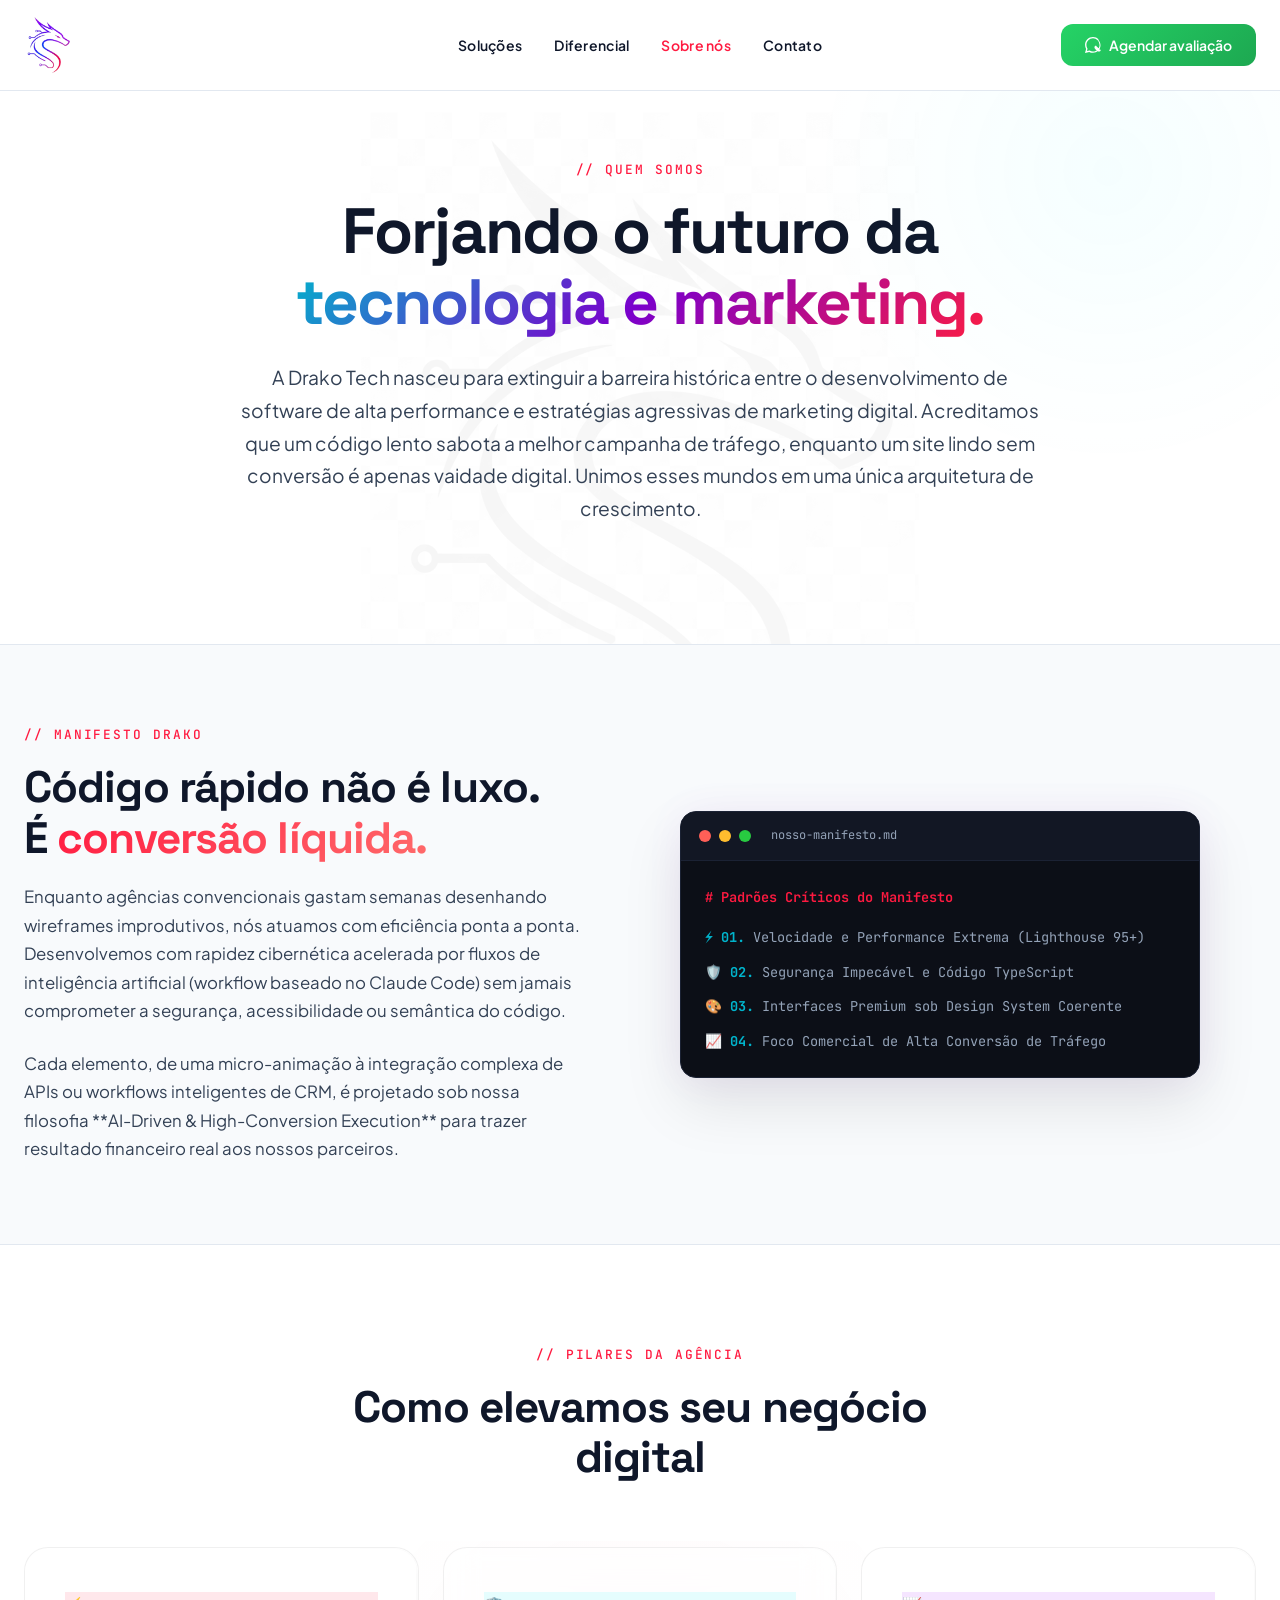
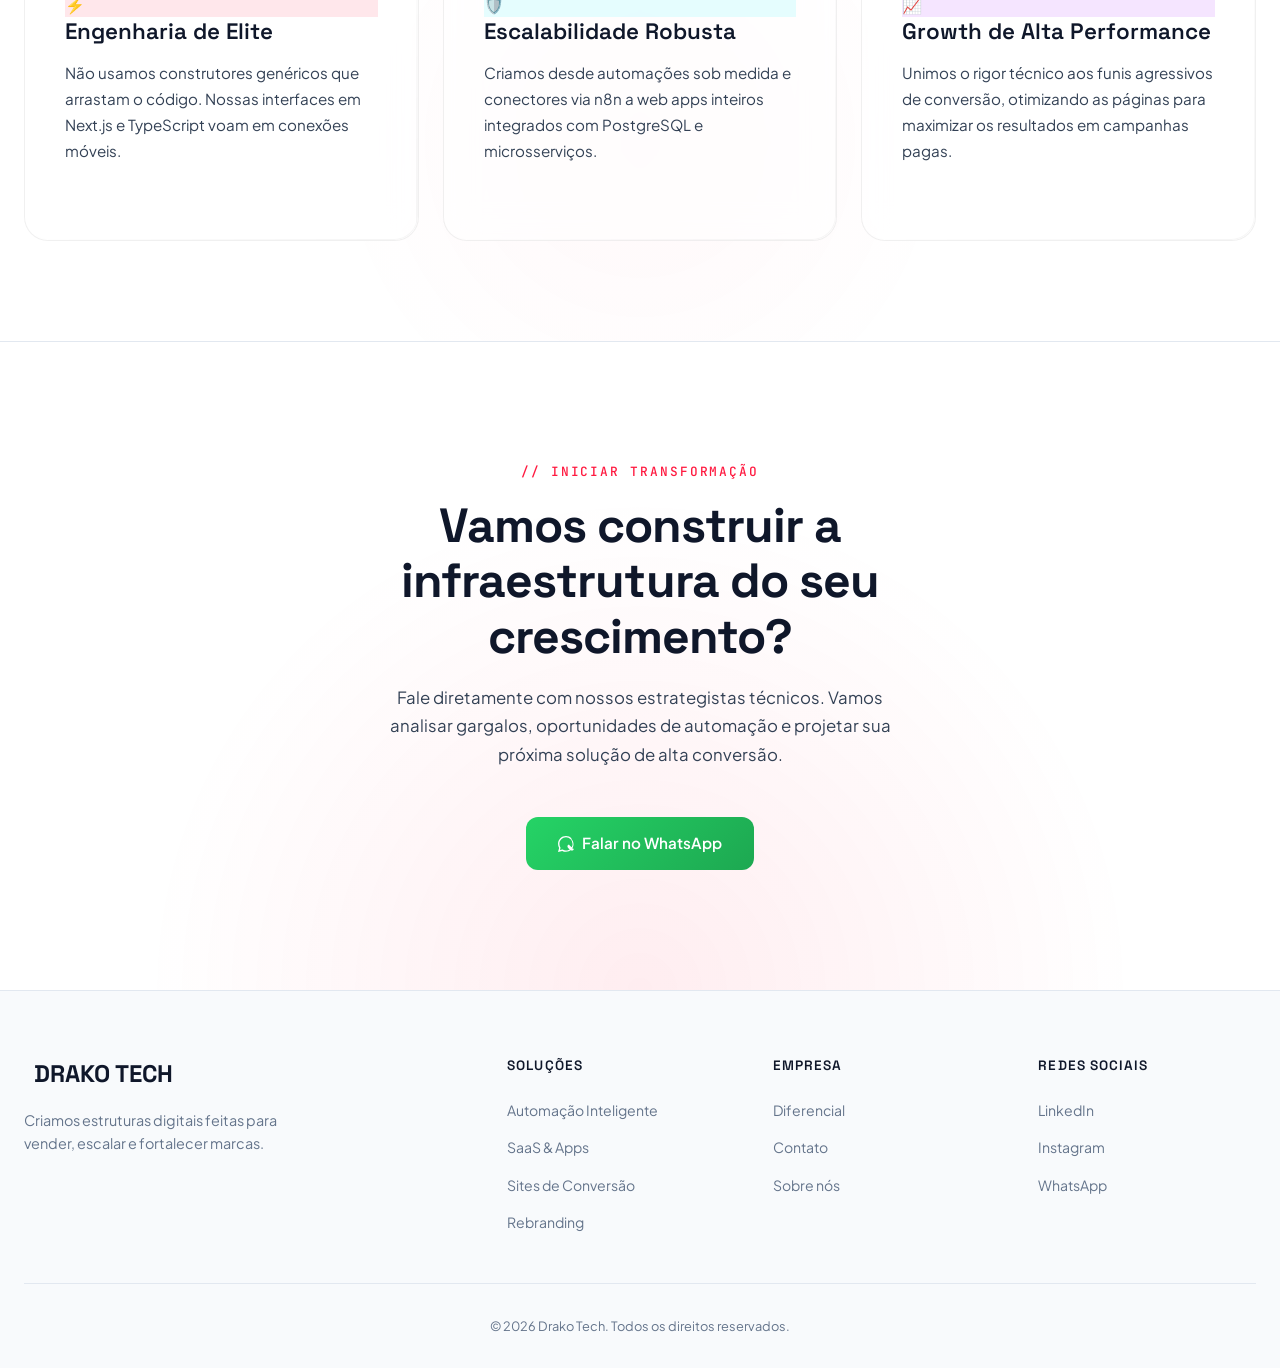
<file: sobre.html>
<!DOCTYPE html>
<html lang="pt-BR">
<head>
  <meta charset="UTF-8">
  <meta name="viewport" content="width=device-width, initial-scale=1.0">
  <title>Sobre Nós — Drako Tech</title>
  <meta name="description" content="Conheça a Drako Tech. Uma agência boutique de tecnologia de ponta e marketing digital de alta conversão impulsionada por inteligência artificial.">
  <meta name="theme-color" content="#06080F">
  <link rel="icon" type="image/svg+xml" href="data:image/svg+xml,<svg xmlns='http://www.w3.org/2000/svg' viewBox='0 0 100 100'><text y='.9em' font-size='90'>🔥</text></svg>">
  <link rel="stylesheet" href="styles.css">
</head>
<body>

  <!-- ========== HEADER & NAVIGATION ========== -->
  <header class="site-header">
    <nav class="nav-wrapper scrolled" role="navigation" aria-label="Navegação principal">
      <div class="nav-inner">
        <div class="nav-logo-container">
          <a href="index.html" class="nav-logo" aria-label="Drako Tech - Início">
            <img src="Logo/teste1.png" alt="Drako Tech Logo" class="logo-img">
          </a>
        </div>
        <ul class="nav-links">
          <li><a href="index.html#solutions" class="text-[var(--color-text-primary)] font-semibold hover:text-[var(--color-primary)] transition-colors duration-300">Soluções</a></li>
          <li><a href="index.html#ai-powered" class="text-[var(--color-text-primary)] font-semibold hover:text-[var(--color-primary)] transition-colors duration-300">Diferencial</a></li>
          <li><a href="sobre.html" class="text-[var(--color-text-primary)] font-semibold hover:text-[var(--color-primary)] transition-colors duration-300 active">Sobre nós</a></li>
          <li><a href="index.html#contact" class="text-[var(--color-text-primary)] font-semibold hover:text-[var(--color-primary)] transition-colors duration-300">Contato</a></li>
        </ul>
        <div class="nav-cta-container">
          <a href="https://wa.me/5500000000000?text=Olá!%20Quero%20agendar%20uma%20avaliação%20com%20a%20Drako%20Tech." class="nav-cta shadow-md hover:shadow-lg transition-shadow duration-300" target="_blank" rel="noopener noreferrer">
            <svg xmlns="http://www.w3.org/2000/svg" width="16" height="16" fill="currentColor" viewBox="0 0 16 16" aria-hidden="true" focusable="false" style="display: inline-block; vertical-align: middle;">
              <path d="M13.601 2.326A7.85 7.85 0 0 0 7.994 0C3.627 0 .068 3.558.064 7.926c0 1.399.366 2.76 1.057 3.965L0 16l4.204-1.102a7.9 7.9 0 0 0 3.79.907h.003c4.141 0 7.505-3.36 7.505-7.505 0-2.07-.822-4.014-2.312-5.504zM7.994 14.521a6.6 6.6 0 0 1-3.356-.92l-.24-.144-2.494.654.666-2.433-.156-.251a6.56 6.56 0 0 1-1.007-3.505c0-3.626 2.957-6.584 6.591-6.584a6.56 6.56 0 0 1 4.66 1.931 6.56 6.56 0 0 1 1.928 4.66c-.004 3.639-2.961 6.592-6.592 6.592m3.69-4.98c-.202-.1-.1.195-.19-.485-.226-.243-.465-.32-.69-.32-.15 0-.3 0-.415.005-.116.005-.275.043-.415.195-.14.152-.54.528-.54 1.287s.55 1.493.625 1.596c.075.101 1.08 1.649 2.617 2.31.366.157.65.25.874.32.368.117.702.1.968.06.297-.044.914-.374 1.04-.734.127-.36.127-.669.089-.734-.038-.065-.14-.1-.343-.2z"/>
            </svg>
            Agendar avaliação
          </a>
          <button class="mobile-toggle" aria-label="Abrir menu" aria-expanded="false">
            <span></span><span></span><span></span>
          </button>
        </div>
      </div>
    </nav>
  </header>

  <!-- Mobile Menu -->
  <div class="mobile-menu" role="dialog" aria-label="Menu mobile">
    <a href="index.html#solutions">Soluções</a>
    <a href="index.html#ai-powered">Diferencial</a>
    <a href="sobre.html" class="active">Sobre nós</a>
    <a href="index.html#contact">Contato</a>
    <a href="https://wa.me/5500000000000?text=Olá!%20Quero%20agendar%20uma%20avaliação%20com%20a%20Drako%20Tech." class="nav-cta" style="margin-top:16px;" target="_blank" rel="noopener noreferrer">
      <svg xmlns="http://www.w3.org/2000/svg" width="16" height="16" fill="currentColor" viewBox="0 0 16 16" aria-hidden="true" focusable="false" style="display: inline-block; vertical-align: middle;">
        <path d="M13.601 2.326A7.85 7.85 0 0 0 7.994 0C3.627 0 .068 3.558.064 7.926c0 1.399.366 2.76 1.057 3.965L0 16l4.204-1.102a7.9 7.9 0 0 0 3.79.907h.003c4.141 0 7.505-3.36 7.505-7.505 0-2.07-.822-4.014-2.312-5.504zM7.994 14.521a6.6 6.6 0 0 1-3.356-.92l-.24-.144-2.494.654.666-2.433-.156-.251a6.56 6.56 0 0 1-1.007-3.505c0-3.626 2.957-6.584 6.591-6.584a6.56 6.56 0 0 1 4.66 1.931 6.56 6.56 0 0 1 1.928 4.66c-.004 3.639-2.961 6.592-6.592 6.592m3.69-4.98c-.202-.1-.1.195-.19-.485-.226-.243-.465-.32-.69-.32-.15 0-.3 0-.415.005-.116.005-.275.043-.415.195-.14.152-.54.528-.54 1.287s.55 1.493.625 1.596c.075.101 1.08 1.649 2.617 2.31.366.157.65.25.874.32.368.117.702.1.968.06.297-.044.914-.374 1.04-.734.127-.36.127-.669.089-.734-.038-.065-.14-.1-.343-.2z"/>
      </svg>
      Agendar avaliação
    </a>
  </div>

  <!-- ========== MAIN CONTENT ========== -->
  <main id="main-content">

    <!-- ========== ABOUT HERO SECTION ========== -->
  <section class="about-hero" id="about-hero" style="padding: 160px 0 80px; min-height: auto; position: relative; overflow: hidden;">
    <div style="content: ''; position: absolute; top: -20%; right: -10%; width: 600px; height: 600px; background: radial-gradient(circle, rgba(0, 240, 255, 0.04) 0%, transparent 70%); pointer-events: none;"></div>
    <div class="section-container">
      <div style="max-width: 800px; margin: 0 auto; text-align: center;">
        <p class="section-label reveal visible">// Quem somos</p>
        <h1 style="font-family: var(--font-heading); font-size: clamp(2.5rem, 5vw, 4rem); font-weight: 700; line-height: 1.1; margin-bottom: 24px; letter-spacing: -0.03em;">
          Forjando o futuro da <span class="gradient-text">tecnologia e marketing.</span>
        </h1>
        <p class="section-desc reveal visible" style="max-width: 100%; font-size: 1.2rem; line-height: 1.7; margin-bottom: 40px; color: var(--color-text-secondary);">
          A Drako Tech nasceu para extinguir a barreira histórica entre o desenvolvimento de software de alta performance e estratégias agressivas de marketing digital. Acreditamos que um código lento sabota a melhor campanha de tráfego, enquanto um site lindo sem conversão é apenas vaidade digital. Unimos esses mundos em uma única arquitetura de crescimento.
        </p>
      </div>
    </div>
  </section>

  <!-- ========== MANIFESTO SECTION ========== -->
  <section class="manifesto-section" style="padding: 80px 0; background: var(--color-bg-surface); position: relative; border-top: 1px solid var(--color-border); border-bottom: 1px solid var(--color-border);">
    <div class="section-container">
      <div class="ai-grid">
        <div class="reveal visible">
          <p class="section-label">// Manifesto Drako</p>
          <h2 class="section-title">Código rápido não é luxo.<br>É <span class="gradient-text-red">conversão líquida.</span></h2>
          <p class="section-desc" style="margin-bottom: 24px;">
            Enquanto agências convencionais gastam semanas desenhando wireframes improdutivos, nós atuamos com eficiência ponta a ponta. Desenvolvemos com rapidez cibernética acelerada por fluxos de inteligência artificial (workflow baseado no Claude Code) sem jamais comprometer a segurança, acessibilidade ou semântica do código.
          </p>
          <p class="section-desc" style="margin-bottom: 0;">
            Cada elemento, de uma micro-animação à integração complexa de APIs ou workflows inteligentes de CRM, é projetado sob nossa filosofia **AI-Driven & High-Conversion Execution** para trazer resultado financeiro real aos nossos parceiros.
          </p>
        </div>
        <div class="reveal visible" style="position: relative;">
          <div class="code-window" style="box-shadow: 0 25px 60px rgba(0, 0, 0, 0.1), 0 0 40px rgba(157, 0, 255, 0.05);">
            <div class="code-window-bar">
              <span></span><span></span><span></span>
              <span class="file-name">nosso-manifesto.md</span>
            </div>
            <div class="code-content" style="min-height: auto; padding: 24px; font-family: var(--font-mono); font-size: 0.85rem; line-height: 1.8;">
              <p style="color: var(--color-primary); margin-bottom: 16px; font-weight: 600;"># Padrões Críticos do Manifesto</p>
              <ul style="list-style: none; padding-left: 0;">
                <li style="margin-bottom: 10px;"><span style="color: var(--color-secondary); font-weight: bold;">⚡ 01.</span> Velocidade e Performance Extrema (Lighthouse 95+)</li>
                <li style="margin-bottom: 10px;"><span style="color: var(--color-secondary); font-weight: bold;">🛡️ 02.</span> Segurança Impecável e Código TypeScript</li>
                <li style="margin-bottom: 10px;"><span style="color: var(--color-secondary); font-weight: bold;">🎨 03.</span> Interfaces Premium sob Design System Coerente</li>
                <li style="margin-bottom: 0;"><span style="color: var(--color-secondary); font-weight: bold;">📈 04.</span> Foco Comercial de Alta Conversão de Tráfego</li>
              </ul>
            </div>
          </div>
        </div>
      </div>
    </div>
  </section>

  <!-- ========== VALUES/PILLARS ========== -->
  <section class="pillars-section" style="padding: 100px 0; position: relative;">
    <div style="content: ''; position: absolute; bottom: 0; left: 50%; transform: translateX(-50%); width: 800px; height: 400px; background: radial-gradient(circle, rgba(255, 26, 64, 0.03) 0%, transparent 70%); pointer-events: none;"></div>
    <div class="section-container">
      <div style="text-align: center; max-width: 600px; margin: 0 auto 64px;">
        <p class="section-label">// Pilares da Agência</p>
        <h2 class="section-title">Como elevamos seu negócio digital</h2>
      </div>
      <div class="bento-grid" style="display: grid; grid-template-columns: repeat(3, 1fr); gap: 24px;">
        <div class="bento-card reveal visible">
          <div class="bento-icon red" style="background: rgba(255, 26, 64, 0.1); color: var(--color-primary);">⚡</div>
          <h3>Engenharia de Elite</h3>
          <p>Não usamos construtores genéricos que arrastam o código. Nossas interfaces em Next.js e TypeScript voam em conexões móveis.</p>
        </div>
        <div class="bento-card reveal visible">
          <div class="bento-icon cyan" style="background: rgba(0, 240, 255, 0.1); color: var(--color-secondary);">🛡️</div>
          <h3>Escalabilidade Robusta</h3>
          <p>Criamos desde automações sob medida e conectores via n8n a web apps inteiros integrados com PostgreSQL e microsserviços.</p>
        </div>
        <div class="bento-card reveal visible">
          <div class="bento-icon purple" style="background: rgba(157, 0, 255, 0.1); color: var(--color-tertiary);">📈</div>
          <h3>Growth de Alta Performance</h3>
          <p>Unimos o rigor técnico aos funis agressivos de conversão, otimizando as páginas para maximizar os resultados em campanhas pagas.</p>
        </div>
      </div>
    </div>
  </section>

  <!-- ========== CTA SECTION ========== -->
  <section class="cta-section" id="contact" style="border-top: 1px solid var(--color-border);">
    <div class="section-container">
      <p class="section-label reveal">// Iniciar Transformação</p>
      <h2 class="section-title reveal">
        Vamos construir a infraestrutura do seu crescimento?
      </h2>
      <p class="section-desc reveal">
        Fale diretamente com nossos estrategistas técnicos. Vamos analisar gargalos, oportunidades de automação e projetar sua próxima solução de alta conversão.
      </p>
      <div class="cta-actions reveal">
        <a href="https://wa.me/5500000000000?text=Olá!%20Quero%20agendar%20um%20diagnóstico%20com%20a%20Drako%20Tech." class="btn-primary" target="_blank" rel="noopener noreferrer">
          <svg xmlns="http://www.w3.org/2000/svg" width="16" height="16" fill="currentColor" viewBox="0 0 16 16" aria-hidden="true" focusable="false" style="display: inline-block; vertical-align: middle;">
            <path d="M13.601 2.326A7.85 7.85 0 0 0 7.994 0C3.627 0 .068 3.558.064 7.926c0 1.399.366 2.76 1.057 3.965L0 16l4.204-1.102a7.9 7.9 0 0 0 3.79.907h.003c4.141 0 7.505-3.36 7.505-7.505 0-2.07-.822-4.014-2.312-5.504zM7.994 14.521a6.6 6.6 0 0 1-3.356-.92l-.24-.144-2.494.654.666-2.433-.156-.251a6.56 6.56 0 0 1-1.007-3.505c0-3.626 2.957-6.584 6.591-6.584a6.56 6.56 0 0 1 4.66 1.931 6.56 6.56 0 0 1 1.928 4.66c-.004 3.639-2.961 6.592-6.592 6.592m3.69-4.98c-.202-.1-.1.195-.19-.485-.226-.243-.465-.32-.69-.32-.15 0-.3 0-.415.005-.116.005-.275.043-.415.195-.14.152-.54.528-.54 1.287s.55 1.493.625 1.596c.075.101 1.08 1.649 2.617 2.31.366.157.65.25.874.32.368.117.702.1.968.06.297-.044.914-.374 1.04-.734.127-.36.127-.669.089-.734-.038-.065-.14-.1-.343-.2z"/>
          </svg>
          Falar no WhatsApp
        </a>
      </div>
    </div>
  </section>

  </main>

  <!-- ========== FOOTER ========== -->
  <footer class="footer" role="contentinfo">
    <div class="section-container">
      <div class="footer-grid">

        <div class="footer-brand">
          <a href="index.html" class="nav-logo">
            <span class="logo-dot" aria-hidden="true"></span>
            DRAKO TECH
          </a>
          <p>Criamos estruturas digitais feitas para vender, escalar e fortalecer marcas.</p>
        </div>

        <div>
          <h4>Soluções</h4>
          <ul>
            <li><a href="index.html#solutions">Automação Inteligente</a></li>
            <li><a href="index.html#solutions">SaaS & Apps</a></li>
            <li><a href="index.html#solutions">Sites de Conversão</a></li>
            <li><a href="index.html#solutions">Rebranding</a></li>
          </ul>
        </div>

        <div>
          <h4>Empresa</h4>
          <ul>
            <li><a href="index.html#ai-powered">Diferencial</a></li>
            <li><a href="index.html#contact">Contato</a></li>
            <li><a href="sobre.html">Sobre nós</a></li>
          </ul>
        </div>

        <div class="flex flex-col items-center text-center md:-ml-8 lg:-ml-12">
          <h4 class="text-center">Redes sociais</h4>
          <ul class="flex flex-row items-center justify-center gap-6 !m-0 !p-0">
            <li class="!mb-0"><a href="#" target="_blank" rel="noopener" class="transition-colors hover:text-[var(--color-primary)]">LinkedIn</a></li>
            <li class="!mb-0"><a href="#" target="_blank" rel="noopener" class="transition-colors hover:text-[var(--color-primary)]">Instagram</a></li>
            <li class="!mb-0"><a href="https://wa.me/5500000000000?text=Olá!%20Quero%20agendar%20um%20diagnóstico%20com%20a%20Drako%20Tech." target="_blank" rel="noopener" class="transition-colors hover:text-[var(--color-primary)]">WhatsApp</a></li>
          </ul>
        </div>

      </div>

      <div class="footer-bottom">
        <span>© 2026 Drako Tech. Todos os direitos reservados.</span>
      </div>
    </div>
  </footer>

  <script src="script.js"></script>
</body>
</html>
</file>
<file: styles.css>
/* ============================================
   DRAKO TECH — Design System CSS
   Cyber-Dragon Premium Dark Theme
   ============================================ */

@import url('https://fonts.googleapis.com/css2?family=Space+Grotesk:wght@400;500;600;700&family=Plus+Jakarta+Sans:wght@400;500;600;700&family=JetBrains+Mono:wght@400;500&display=swap');

:root {
  --color-primary: #FF1A40;
  --color-secondary: #00B4CC;
  --color-tertiary: #7A00CC;
  --color-whatsapp: #25D366;
  --color-whatsapp-hover: #20BA59;
  --grad-whatsapp: linear-gradient(135deg, #25D366 0%, #1DA851 100%);
  --grad-whatsapp-hover: linear-gradient(135deg, #2cf477 0%, #20c15d 100%);
  --color-bg-base: #FFFFFF;
  --color-bg-surface: #F8FAFC;
  --color-bg-elevated: #F1F5F9;
  --color-border: #E2E8F0;
  --color-border-hover: #CBD5E1;
  --color-text-primary: #0F172A;
  --color-text-secondary: #334155;
  --color-text-muted: #64748B;
  --font-heading: 'Space Grotesk', sans-serif;
  --font-body: 'Plus Jakarta Sans', sans-serif;
  --font-mono: 'JetBrains Mono', monospace;
}

*, *::before, *::after { box-sizing: border-box; margin: 0; padding: 0; }

html { scroll-behavior: smooth; font-size: 16px; }

body {
  font-family: var(--font-body);
  background-color: var(--color-bg-base);
  color: var(--color-text-primary);
  line-height: 1.6;
  overflow-x: hidden;
  -webkit-font-smoothing: antialiased;
}

/* Silhueta de Fundo Premium da Logo (Efeito de Fundo Ausente) */
body::before {
  content: '';
  position: fixed;
  top: 55%;
  left: 50%;
  transform: translate(-50%, -50%);
  width: 85vw;
  height: 85vh;
  max-width: 900px;
  max-height: 900px;
  background-image: url('Logo/LOGO SEM FUNDO V3.png');
  background-size: contain;
  background-repeat: no-repeat;
  background-position: center;
  opacity: 0.038; /* Visibilidade de fundo ajustada em +8% para 0.038, mantendo o design premium e legibilidade */
  pointer-events: none;
  z-index: -1;
  filter: grayscale(100%) contrast(1.2);
}

/* === UTILITY === */
.gradient-text {
  background: linear-gradient(135deg, var(--color-secondary) 0%, var(--color-tertiary) 50%, var(--color-primary) 100%);
  -webkit-background-clip: text;
  -webkit-text-fill-color: transparent;
  background-clip: text;
}

.gradient-text-red {
  background: linear-gradient(135deg, var(--color-primary) 0%, #FF6B6B 100%);
  -webkit-background-clip: text;
  -webkit-text-fill-color: transparent;
  background-clip: text;
}

.section-container {
  max-width: 1280px;
  margin: 0 auto;
  padding: 0 24px;
}

/* === NAVIGATION === */
.nav-wrapper {
  position: fixed;
  top: 0;
  left: 0;
  right: 0;
  z-index: 100;
  padding: 16px 24px;
  background: #FFFFFF;
  border-bottom: 1px solid var(--color-border);
  transition: transform 0.4s cubic-bezier(0.16, 1, 0.3, 1), background 0.4s ease, box-shadow 0.3s ease;
}

.nav-wrapper.nav-hidden {
  transform: translateY(-100%);
}

.nav-wrapper.scrolled {
  background: #FFFFFF;
  box-shadow: 0 4px 20px rgba(0, 0, 0, 0.05);
  border-bottom: 1px solid var(--color-border);
}

.nav-inner {
  max-width: 1280px;
  margin: 0 auto;
  display: grid;
  grid-template-columns: 200px 1fr 200px;
  align-items: center;
}

.nav-logo-container {
  justify-self: start;
}

.nav-logo {
  font-family: var(--font-heading);
  font-size: 1.5rem;
  font-weight: 700;
  text-decoration: none;
  color: var(--color-text-primary);
  display: flex;
  align-items: center;
  gap: 10px;
}

.logo-img {
  height: 58px;
  width: auto;
  display: block;
  object-fit: contain;
  mix-blend-mode: multiply; /* Remove qualquer fundo branco residual da imagem sobre o fundo claro da navbar */
  transition: transform 0.3s cubic-bezier(0.16, 1, 0.3, 1);
}

.logo-img:hover {
  transform: scale(1.05);
}

@keyframes pulse-dot {
  0%, 100% { box-shadow: 0 0 12px rgba(255, 26, 64, 0.6); }
  50% { box-shadow: 0 0 24px rgba(255, 26, 64, 0.9); }
}

.nav-links {
  justify-self: center;
  display: flex;
  align-items: center;
  gap: 32px;
  list-style: none;
}

.nav-links a {
  font-family: var(--font-body);
  font-size: 0.875rem;
  font-weight: 600;
  color: var(--color-text-primary);
  text-decoration: none;
  transition: color 0.3s ease;
  letter-spacing: 0.02em;
  text-shadow: none;
}

.nav-links a:hover {
  color: var(--color-primary);
}

.nav-cta-container {
  justify-self: end;
  display: flex;
  align-items: center;
  gap: 16px;
}

.nav-cta {
  padding: 10px 24px;
  font-family: var(--font-body);
  font-size: 0.875rem;
  font-weight: 600;
  color: #FFFFFF !important;
  background: var(--grad-whatsapp);
  border: none;
  border-radius: 12px;
  cursor: pointer;
  transition: all 0.3s ease;
  text-decoration: none;
  display: inline-flex;
  align-items: center;
  gap: 8px;
}

.nav-cta:hover {
  background: var(--grad-whatsapp-hover);
  transform: scale(1.03);
  box-shadow: 0 0 20px rgba(37, 211, 102, 0.4);
  color: #FFFFFF !important;
}

.mobile-toggle {
  display: none;
  flex-direction: column;
  gap: 5px;
  background: none;
  border: none;
  cursor: pointer;
  padding: 4px;
}

.mobile-toggle span {
  width: 24px;
  height: 2px;
  background: var(--color-text-primary);
  border-radius: 2px;
  transition: all 0.3s ease;
}

/* === HERO === */
.hero {
  min-height: 100vh;
  display: flex;
  align-items: center;
  position: relative;
  padding-top: 80px;
  overflow: hidden;
}

.hero::before {
  content: '';
  position: absolute;
  top: -20%;
  right: -10%;
  width: 800px;
  height: 800px;
  background: radial-gradient(circle, rgba(255, 26, 64, 0.08) 0%, transparent 70%);
  pointer-events: none;
}

.hero::after {
  content: '';
  position: absolute;
  bottom: -10%;
  left: -5%;
  width: 600px;
  height: 600px;
  background: radial-gradient(circle, rgba(0, 240, 255, 0.05) 0%, transparent 70%);
  pointer-events: none;
}

.hero-grid {
  display: grid;
  grid-template-columns: 1fr 1fr;
  gap: 64px;
  align-items: center;
}

.hero-badge {
  display: inline-flex;
  align-items: center;
  gap: 8px;
  padding: 6px 16px;
  background: rgba(255, 26, 64, 0.08);
  border: 1px solid rgba(255, 26, 64, 0.2);
  border-radius: 999px;
  font-size: 0.8rem;
  font-weight: 500;
  color: var(--color-primary);
  margin-bottom: 24px;
  font-family: var(--font-mono);
  letter-spacing: 0.05em;
}

.hero-badge .dot {
  width: 6px;
  height: 6px;
  background: var(--color-primary);
  border-radius: 50%;
  animation: pulse-dot 2s ease-in-out infinite;
}

.hero h1 {
  font-family: var(--font-heading);
  font-size: clamp(2.5rem, 5vw, 4rem);
  font-weight: 700;
  line-height: 1.1;
  margin-bottom: 24px;
  letter-spacing: -0.03em;
}

.hero h1 .line { display: block; }

.hero-sub {
  font-size: 1.1rem;
  color: var(--color-text-secondary);
  max-width: 520px;
  margin-bottom: 40px;
  line-height: 1.7;
}

.hero-actions {
  display: flex;
  gap: 16px;
  align-items: center;
  flex-wrap: wrap;
}

.btn-primary {
  display: inline-flex;
  align-items: center;
  gap: 8px;
  padding: 14px 32px;
  font-family: var(--font-body);
  font-size: 0.95rem;
  font-weight: 600;
  color: #FFFFFF;
  background: var(--grad-whatsapp);
  border: none;
  border-radius: 12px;
  cursor: pointer;
  transition: all 0.3s cubic-bezier(0.16, 1, 0.3, 1);
  text-decoration: none;
}

.btn-primary:hover {
  background: var(--grad-whatsapp-hover);
  transform: translateY(-2px) scale(1.02);
  box-shadow: 0 8px 30px rgba(37, 211, 102, 0.35);
}

.btn-secondary {
  display: inline-flex;
  align-items: center;
  gap: 8px;
  padding: 14px 32px;
  font-family: var(--font-body);
  font-size: 0.95rem;
  font-weight: 700;
  color: #FFFFFF;
  background: var(--color-secondary);
  border: none;
  border-radius: 12px;
  cursor: pointer;
  transition: all 0.3s cubic-bezier(0.16, 1, 0.3, 1);
  text-decoration: none;
  box-shadow: 0 4px 15px rgba(0, 240, 255, 0.2);
}

.btn-secondary:hover {
  background: #00D2E0;
  transform: translateY(-2px);
  box-shadow: 0 8px 25px rgba(0, 240, 255, 0.4);
}

/* Hero Visual */
.hero-visual {
  position: relative;
  display: flex;
  justify-content: center;
  align-items: center;
}

.code-window {
  background: #0C0F17;
  border: 1px solid #1B2234;
  border-radius: 16px;
  overflow: hidden;
  width: 100%;
  max-width: 520px;
  box-shadow: 0 25px 60px rgba(0, 0, 0, 0.15), 0 0 40px rgba(157, 0, 255, 0.06);
}

.code-window-bar {
  display: flex;
  align-items: center;
  gap: 8px;
  padding: 14px 18px;
  background: #121724;
  border-bottom: 1px solid #1B2234;
}

.code-window-bar span {
  width: 12px;
  height: 12px;
  border-radius: 50%;
}

.code-window-bar span:nth-child(1) { background: #FF5F57; }
.code-window-bar span:nth-child(2) { background: #FFBD2E; }
.code-window-bar span:nth-child(3) { background: #28CA41; }

.code-window-bar .file-name {
  margin-left: 12px;
  font-family: var(--font-mono);
  font-size: 0.75rem;
  color: #94A3B8;
  width: auto;
  height: auto;
  border-radius: 0;
  background: none;
}

.code-content {
  padding: 20px;
  font-family: var(--font-mono);
  font-size: 0.82rem;
  line-height: 1.7;
  color: #94A3B8;
  min-height: 280px;
}

.code-content .line-num {
  color: #64748B;
  margin-right: 16px;
  user-select: none;
  opacity: 0.5;
}

.code-content .keyword { color: #9D00FF; }
.code-content .function { color: #00F0FF; }
.code-content .string { color: #7DD3FC; }
.code-content .comment { color: #64748B; font-style: italic; }
.code-content .variable { color: #FF1A40; }

.hero-visual .float-card {
  position: absolute;
  background: rgba(255, 255, 255, 0.85);
  backdrop-filter: blur(12px);
  border: 1px solid var(--color-border);
  border-radius: 12px;
  padding: 12px 18px;
  font-size: 0.8rem;
  font-weight: 500;
  display: flex;
  align-items: center;
  gap: 8px;
  animation: float 4s ease-in-out infinite;
  box-shadow: 0 10px 20px rgba(0, 0, 0, 0.05);
}

.float-card.card-top {
  top: -10px;
  right: -20px;
  color: var(--color-secondary);
  border-color: rgba(0, 240, 255, 0.15);
}

.float-card.card-bottom {
  bottom: 20px;
  right: -30px;
  color: var(--color-secondary);
  border-color: rgba(0, 240, 255, 0.15);
  animation-delay: -2s;
}

@keyframes float {
  0%, 100% { transform: translateY(0); }
  50% { transform: translateY(-8px); }
}



@keyframes scroll-left {
  0% { transform: translateX(0); }
  100% { transform: translateX(-50%); }
}

/* === SOLUTIONS SECTION === */
.solutions {
  padding: 120px 0;
  position: relative;
  background: var(--color-bg-base);
  overflow: hidden;
}

.solutions::before {
  content: '';
  position: absolute;
  top: -10%;
  left: -10%;
  width: 600px;
  height: 600px;
  background: radial-gradient(circle, rgba(0, 180, 204, 0.08) 0%, transparent 70%);
  pointer-events: none;
}

.solutions::after {
  content: '';
  position: absolute;
  bottom: -10%;
  right: -10%;
  width: 600px;
  height: 600px;
  background: radial-gradient(circle, rgba(122, 0, 204, 0.08) 0%, transparent 70%);
  pointer-events: none;
}

.section-label {
  font-family: var(--font-mono);
  font-size: 0.8rem;
  font-weight: 500;
  color: var(--color-primary);
  text-transform: uppercase;
  letter-spacing: 0.15em;
  margin-bottom: 16px;
}

.section-title {
  font-family: var(--font-heading);
  font-size: clamp(2rem, 3.5vw, 2.75rem);
  font-weight: 700;
  line-height: 1.15;
  margin-bottom: 20px;
  letter-spacing: -0.02em;
}

.section-desc {
  font-size: 1.05rem;
  color: var(--color-text-secondary);
  max-width: 560px;
  margin-bottom: 56px;
  line-height: 1.7;
}

.bento-grid {
  display: grid;
  grid-template-columns: repeat(2, 1fr);
  gap: 32px;
}

/* Seção de Estatísticas Premium baseada na referência */
.solutions-stats {
  display: grid;
  grid-template-columns: repeat(4, 1fr);
  gap: 32px;
  margin: 56px 0 72px 0;
  padding: 48px 0;
  border-top: 1px solid rgba(0, 0, 0, 0.08);
  border-bottom: 1px solid rgba(0, 0, 0, 0.08);
}

.stat-item {
  display: flex;
  flex-direction: column;
  gap: 12px;
  position: relative;
}

.stat-number-wrapper {
  display: flex;
  align-items: center;
}

.stat-number {
  font-family: var(--font-heading);
  font-size: 3.2rem;
  font-weight: 700;
  line-height: 1;
  color: var(--color-tertiary);
  letter-spacing: -0.02em;
}

.stat-cursor {
  font-family: var(--font-heading);
  font-size: 3.2rem;
  font-weight: 300;
  line-height: 1;
  color: var(--color-tertiary);
  opacity: 1;
  animation: cursor-blink 1s step-end infinite;
  margin-left: 2px;
}

@keyframes cursor-blink {
  from, to { opacity: 0 }
  50% { opacity: 1 }
}

.stat-label {
  font-family: var(--font-body);
  font-size: 0.95rem;
  color: var(--color-text-secondary);
  font-weight: 500;
}

/* Bento Cards Refinados - Visual Premium (Anti-IA) */
.bento-card {
  background: rgba(255, 255, 255, 0.6);
  backdrop-filter: blur(16px);
  -webkit-backdrop-filter: blur(16px);
  border: 1px solid rgba(0, 0, 0, 0.06);
  border-radius: 24px;
  padding: 44px 40px;
  position: relative;
  overflow: hidden;
  transition: all 0.5s cubic-bezier(0.16, 1, 0.3, 1);
  cursor: default;
  display: flex;
  flex-direction: column;
  justify-content: flex-start;
}

/* Efeito de brilho de luz interno para dar profundidade 3D no hover */
.bento-card::after {
  content: '';
  position: absolute;
  inset: 0;
  background: radial-gradient(circle at 100% 100%, rgba(0, 0, 0, 0.02) 0%, transparent 60%);
  opacity: 0;
  transition: opacity 0.4s ease;
  pointer-events: none;
}

.bento-card:hover::after {
  opacity: 1;
}

.bento-card::before {
  content: '';
  position: absolute;
  inset: 0;
  border-radius: 24px;
  padding: 1.2px;
  background: linear-gradient(135deg, transparent 40%, rgba(0, 0, 0, 0.04) 100%);
  -webkit-mask: linear-gradient(#fff 0 0) content-box, linear-gradient(#fff 0 0);
  mask: linear-gradient(#fff 0 0) content-box, linear-gradient(#fff 0 0);
  -webkit-mask-composite: xor;
  mask-composite: exclude;
  opacity: 1;
  transition: background 0.4s ease;
  z-index: 2;
}

/* Custom Gradiente Hover por cor - Brilho estrito */
.bento-card.red-hover:hover::before {
  background: linear-gradient(135deg, rgba(255, 26, 64, 0.25) 0%, transparent 50%, rgba(255, 26, 64, 0.25) 100%);
}
.bento-card.cyan-hover:hover::before {
  background: linear-gradient(135deg, rgba(0, 240, 255, 0.25) 0%, transparent 50%, rgba(0, 240, 255, 0.25) 100%);
}
.bento-card.purple-hover:hover::before {
  background: linear-gradient(135deg, rgba(157, 0, 255, 0.25) 0%, transparent 50%, rgba(157, 0, 255, 0.25) 100%);
}

.bento-card:hover {
  border-color: rgba(0, 0, 0, 0.1);
  transform: translateY(-8px);
  box-shadow: 0 30px 60px rgba(0, 0, 0, 0.06), inset 0 1px 0 rgba(255, 255, 255, 0.8);
}

/* Ponto de status operacional e ativo */
.bento-status-dot {
  position: absolute;
  top: 40px;
  right: 40px;
  display: flex;
  align-items: center;
  gap: 6px;
  font-family: var(--font-mono);
  font-size: 0.72rem;
  color: var(--color-text-muted);
  opacity: 0.6;
  transition: opacity 0.3s ease;
}

.bento-card:hover .bento-status-dot {
  opacity: 1;
}

.bento-status-dot .pulse {
  width: 6px;
  height: 6px;
  background-color: var(--color-secondary); /* Ciano do status ativo */
  border-radius: 50%;
  position: relative;
}

.bento-status-dot .pulse::after {
  content: '';
  position: absolute;
  inset: -2px;
  border-radius: 50%;
  border: 1px solid var(--color-secondary);
  animation: status-pulse 1.8s ease-out infinite;
}

@keyframes status-pulse {
  0% { transform: scale(1); opacity: 1; }
  100% { transform: scale(2.5); opacity: 0; }
}

.bento-icon-container {
  width: 60px;
  height: 60px;
  display: flex;
  align-items: center;
  justify-content: center;
  border-radius: 18px;
  margin-bottom: 32px;
  position: relative;
  transition: all 0.4s cubic-bezier(0.16, 1, 0.3, 1);
  background: rgba(255, 255, 255, 0.02);
  border: 1px solid rgba(255, 255, 255, 0.05);
}

.bento-icon-container.red {
  color: var(--color-primary);
  box-shadow: 0 0 0 0 rgba(255, 26, 64, 0);
}

.bento-icon-container.cyan {
  color: var(--color-secondary);
  box-shadow: 0 0 0 0 rgba(0, 240, 255, 0);
}

.bento-icon-container.purple {
  color: var(--color-tertiary);
  box-shadow: 0 0 0 0 rgba(157, 0, 255, 0);
}

.bento-card:hover .bento-icon-container.red {
  background: rgba(255, 26, 64, 0.1);
  border-color: rgba(255, 26, 64, 0.3);
  box-shadow: 0 8px 24px rgba(255, 26, 64, 0.15);
}

.bento-card:hover .bento-icon-container.cyan {
  background: rgba(0, 240, 255, 0.1);
  border-color: rgba(0, 240, 255, 0.3);
  box-shadow: 0 8px 24px rgba(0, 240, 255, 0.15);
}

.bento-card:hover .bento-icon-container.purple {
  background: rgba(157, 0, 255, 0.1);
  border-color: rgba(157, 0, 255, 0.3);
  box-shadow: 0 8px 24px rgba(157, 0, 255, 0.15);
}

.bento-icon-svg {
  width: 26px;
  height: 26px;
  stroke: currentColor;
}

.bento-card:hover .bento-icon-container {
  transform: scale(1.06) translateY(-2px);
}

.bento-card h3 {
  color: var(--color-text-primary);
  font-family: var(--font-heading);
  font-size: 1.4rem;
  font-weight: 600;
  margin-bottom: 14px;
  line-height: 1.3;
}

.bento-card p {
  color: var(--color-text-secondary);
  font-size: 0.95rem;
  line-height: 1.7;
  margin-bottom: 32px; /* Mais respiro */
}

/* Lista de tópicos com setas baseada na referência visual do usuário */
.bento-list {
  list-style: none;
  padding: 0;
  margin: auto 0 0 0;
  display: flex;
  flex-direction: column;
  gap: 12px;
}

.bento-list li {
  font-family: var(--font-body);
  font-size: 0.92rem;
  color: var(--color-text-secondary);
  display: flex;
  align-items: center;
  gap: 12px;
}

.bento-list li .arrow {
  color: var(--color-secondary);
  font-weight: 700;
  transition: transform 0.3s cubic-bezier(0.16, 1, 0.3, 1);
}

.bento-card:hover .bento-list li .arrow {
  transform: translateX(4px);
}

/* === AI SECTION === */
.ai-section {
  padding: 120px 0;
  background: var(--color-bg-surface);
  position: relative;
  overflow: hidden;
}

.ai-section::before {
  content: '';
  position: absolute;
  top: 50%;
  left: 50%;
  transform: translate(-50%, -50%);
  width: 900px;
  height: 500px;
  background: radial-gradient(ellipse, rgba(157, 0, 255, 0.06) 0%, transparent 70%);
  pointer-events: none;
}

.ai-grid {
  display: grid;
  grid-template-columns: 1fr 1fr;
  gap: 80px;
  align-items: center;
}

.ai-content .section-label { color: var(--color-tertiary); }

.ai-stats {
  display: grid;
  grid-template-columns: repeat(3, 1fr);
  gap: 24px;
  margin-top: 40px;
}

.ai-stat {
  text-align: left;
}

.ai-stat .stat-value {
  font-family: var(--font-heading);
  font-size: 2rem;
  font-weight: 700;
  margin-bottom: 4px;
}

.ai-stat .stat-label {
  font-size: 0.82rem;
  color: var(--color-text-muted);
}

.ai-visual {
  position: relative;
}

.ai-terminal {
  background: #0C0F17;
  border: 1px solid #1B2234;
  border-radius: 16px;
  overflow: hidden;
  box-shadow: 0 25px 60px rgba(0, 0, 0, 0.15);
}

.ai-terminal-bar {
  display: flex;
  align-items: center;
  gap: 8px;
  padding: 12px 18px;
  background: #121724;
  border-bottom: 1px solid #1B2234;
  font-family: var(--font-mono);
  font-size: 0.72rem;
  color: #94A3B8;
}

.ai-terminal-content {
  padding: 24px;
  font-family: var(--font-mono);
  font-size: 0.8rem;
  line-height: 1.8;
  color: #F8FAFC;
}

.ai-terminal-content .prompt {
  color: #00F0FF;
}

.ai-terminal-content .output {
  color: #94A3B8;
}

.ai-terminal-content .success {
  color: #10B981;
}

.ai-terminal-content .cursor-blink {
  display: inline-block;
  width: 8px;
  height: 16px;
  background: #00F0FF;
  margin-left: 4px;
  animation: blink 1s step-end infinite;
  vertical-align: text-bottom;
}

@keyframes blink {
  50% { opacity: 0; }
}

/* === CTA SECTION === */
.cta-section {
  padding: 120px 0;
  text-align: center;
  position: relative;
  overflow: hidden;
}

.cta-section::before {
  content: '';
  position: absolute;
  bottom: 0;
  left: 50%;
  transform: translateX(-50%);
  width: 1000px;
  height: 500px;
  background: radial-gradient(ellipse at bottom, rgba(255, 26, 64, 0.08) 0%, transparent 70%);
  pointer-events: none;
}

.cta-section .section-title {
  max-width: 700px;
  margin: 0 auto 20px;
  font-size: clamp(2rem, 4vw, 3rem);
}

.cta-section .section-desc {
  max-width: 520px;
  margin: 0 auto 48px;
  text-align: center;
}

.cta-actions {
  display: flex;
  justify-content: center;
  gap: 16px;
  flex-wrap: wrap;
}

/* === FOOTER === */
.footer {
  padding: 64px 0 32px;
  border-top: 1px solid var(--color-border);
  background: var(--color-bg-surface);
}

.footer-grid {
  display: grid;
  grid-template-columns: 2fr 1fr 1fr 1fr;
  gap: 48px;
  margin-bottom: 48px;
}

.footer-brand p {
  color: var(--color-text-muted);
  font-size: 0.9rem;
  margin-top: 16px;
  max-width: 300px;
  line-height: 1.6;
}

.footer h4 {
  font-family: var(--font-heading);
  font-size: 0.85rem;
  font-weight: 600;
  color: var(--color-text-primary);
  margin-bottom: 20px;
  text-transform: uppercase;
  letter-spacing: 0.08em;
}

.footer ul {
  list-style: none;
  display: flex;
  flex-direction: column;
  gap: 12px;
}

.footer ul a {
  font-size: 0.88rem;
  color: var(--color-text-muted);
  text-decoration: none;
  transition: color 0.3s ease;
}

.footer ul a:hover { color: var(--color-text-primary); }

.footer-bottom {
  display: flex;
  justify-content: center;
  align-items: center;
  text-align: center;
  padding-top: 32px;
  border-top: 1px solid var(--color-border);
  font-size: 0.8rem;
  color: var(--color-text-muted);
}

/* === SCROLL ANIMATIONS === */
.reveal {
  opacity: 0;
  transform: translateY(30px);
  transition: all 0.8s cubic-bezier(0.16, 1, 0.3, 1);
}

.reveal.visible {
  opacity: 1;
  transform: translateY(0);
}

/* === ACTIVE LINKS === */
.nav-links a.active {
  color: var(--color-primary);
  font-weight: 600;
}
.mobile-menu a.active {
  color: var(--color-primary);
  font-weight: 700;
}

/* === MOBILE === */
.mobile-menu {
  display: none;
  position: fixed;
  inset: 0;
  z-index: 99;
  background: rgba(255, 255, 255, 0.97);
  backdrop-filter: blur(20px);
  flex-direction: column;
  align-items: center;
  justify-content: center;
  gap: 32px;
}

.mobile-menu.active { display: flex; }

.mobile-menu a {
  font-family: var(--font-heading);
  font-size: 1.5rem;
  font-weight: 600;
  color: var(--color-text-primary);
  text-decoration: none;
}

@media (max-width: 1024px) {
  .nav-inner { grid-template-columns: auto 1fr auto; }
  .hero-grid { grid-template-columns: 1fr; gap: 48px; }
  .hero-visual { order: -1; }
  .code-window { max-width: 100%; }
  .float-card { display: none; }
  .bento-grid { grid-template-columns: 1fr 1fr; }
  .bento-card.span-2 { grid-column: span 2; }
  .ai-grid { grid-template-columns: 1fr; gap: 48px; }
  .footer-grid { grid-template-columns: 1fr 1fr; }
}

@media (max-width: 768px) {
  .nav-links { display: none; }
  .mobile-toggle { display: flex; }
  .bento-grid { grid-template-columns: 1fr; }
  .bento-card.span-2 { grid-column: span 1; }
  .ai-stats { grid-template-columns: repeat(3, 1fr); gap: 16px; }
  .ai-stat .stat-value { font-size: 1.5rem; }
  .footer-grid { grid-template-columns: 1fr; }
  .footer-bottom { flex-direction: column; gap: 16px; text-align: center; }
  .hero h1 { font-size: 2.2rem; }
  .hero-sub { font-size: 1rem; }
  .section-title { font-size: 1.75rem; }
  .hero-actions { flex-direction: column; align-items: flex-start; }
}

/* === TERMINAL FORM & INTERACTION === */
.terminal-form {
  display: inline-flex;
  align-items: center;
  gap: 8px;
  width: 100%;
  margin: 0;
  padding: 0;
}

.terminal-input-wrapper {
  display: flex;
  align-items: center;
  flex: 1;
  min-width: 180px;
  position: relative;
}

.terminal-input {
  background: transparent !important;
  border: none !important;
  outline: none !important;
  color: #F8FAFC !important;
  font-family: var(--font-mono) !important;
  font-size: 0.8rem !important;
  padding: 0 !important;
  margin: 0 !important;
  width: 100%;
  caret-color: #00F0FF;
}

.terminal-input::placeholder {
  color: #64748B;
  opacity: 0.85;
}

.terminal-submit-btn {
  background: transparent;
  border: none;
  padding: 2px 6px;
  color: #00F0FF;
  cursor: pointer;
  display: flex;
  align-items: center;
  justify-content: center;
  transition: color 0.3s ease, transform 0.2s ease;
}

.terminal-submit-btn:hover {
  color: #10B981;
  transform: scale(1.1);
}

.terminal-submit-btn svg {
  width: 14px;
  height: 14px;
  stroke-width: 2.5;
}

.terminal-feedback-line {
  font-family: var(--font-mono);
  font-size: 0.8rem;
  line-height: 1.8;
  margin-top: 4px;
}

.terminal-feedback-line .success-symbol {
  color: #10B981;
  margin-right: 8px;
}

.terminal-feedback-line .success-text {
  color: #94A3B8;
}
</file>
